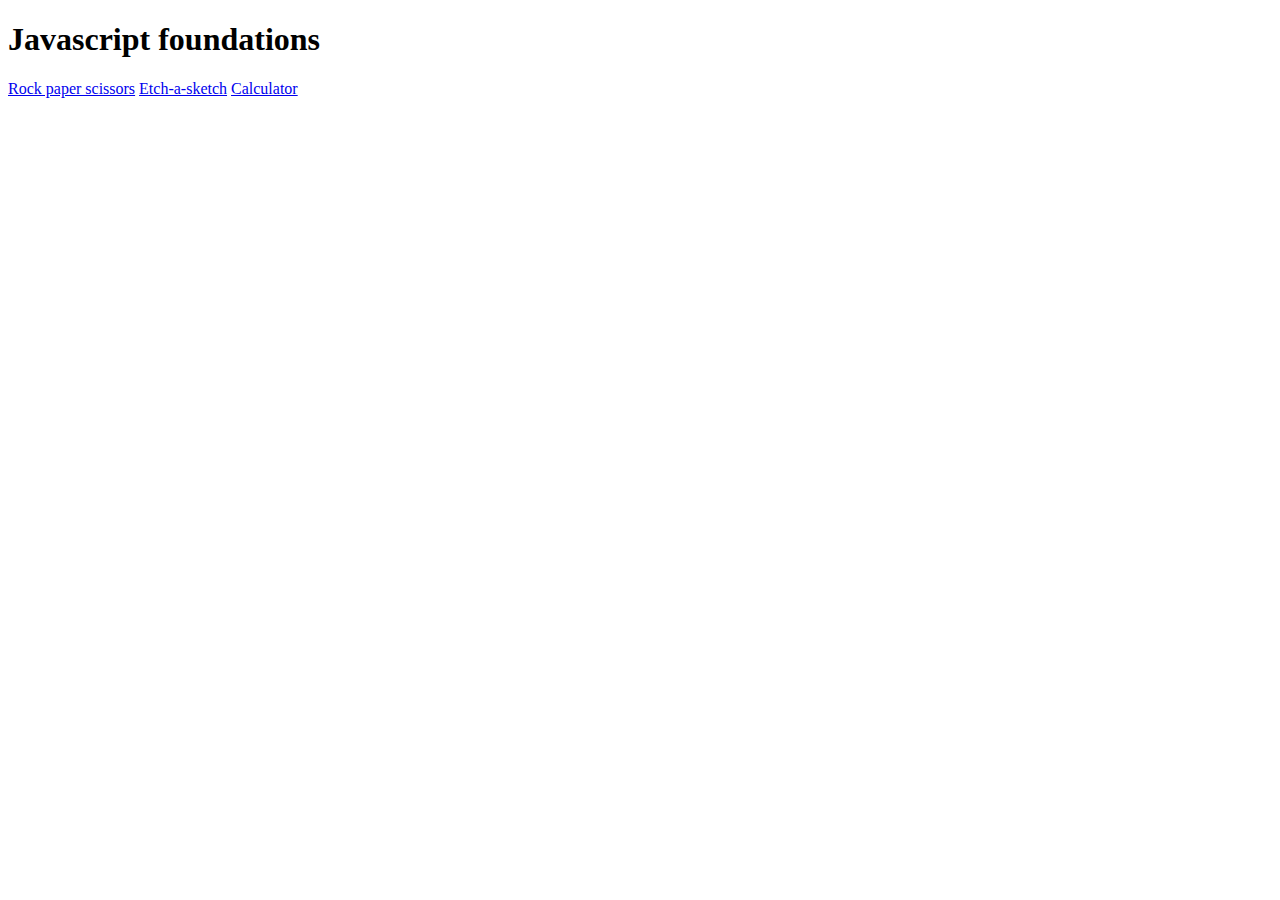
<file: index.html>
<!DOCTYPE html>
<html>
    <head>
        <meta charset="UTF-8">
        <title>Javascript foundations 3</title>
    </head>

    <body>
        <h1>Javascript foundations</h1>
        <a href="rock-papers-scissors/index.html">Rock paper scissors</a>
        <a href="etch-a-sketch/index.html">Etch-a-sketch</a>
        <a href="calculator/index.html">Calculator</a>
        <script>

            function add7(num) {
                return num + 7;
            }

            console.log(`The addition returns ${add7(5)}`)
            
            function multiply(a, b) {
                return a * b;
            }

            function capitalize(prompted) {
                 return prompted.charAt(0).toUpperCase() + prompted.slice(1).toLowerCase()
            }

            function lastLetter(inputText) {
                return inputText.charAt(inputText.length - 1);
            }


        </script>
    </body>
</html>
</file>
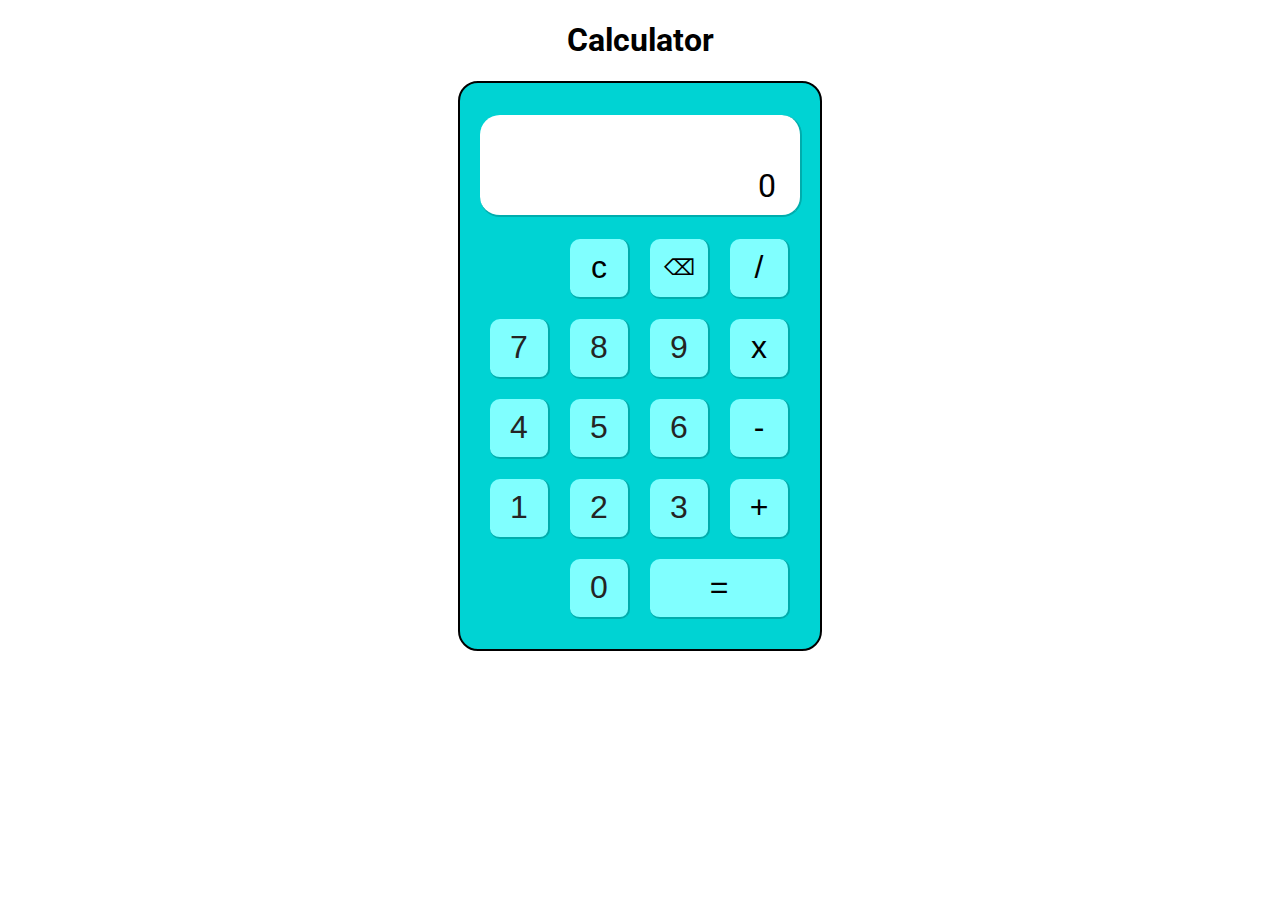
<file: calculator/index.html>
<!DOCTYPE html>
<head>
    <meta charset="UTF-8">
    <title>Calculator</title>
    <link rel="stylesheet" href="styles.css">
    <link rel="preconnect" href="https://fonts.googleapis.com">
        <link rel="preconnect" href="https://fonts.gstatic.com" crossorigin>
        <link href="https://fonts.googleapis.com/css2?family=Roboto&display=swap" rel="stylesheet">
</head>

<body>
    <h1 id="title">Calculator</h1>
    <div class="container">
    <div class="display">
        <div class="numbersdisplay">
        <p id="input"></p>
        <p id="result">0</p>
        </div>
    </div>
    <div class="buttonscontainer">
            <div class="blank"></div>
            <button class="eraseall">c</button>
            <button class="erasebutton" id="erase">⌫</button>
            <button class="operatorsbuttons">/</button>
            <button class="numberbuttons">7</button>
            <button class="numberbuttons">8</button>
            <button class="numberbuttons">9</button>
            <button class="operatorsbuttons">x</button>
            <button class="numberbuttons">4</button>
            <button class="numberbuttons">5</button>
            <button class="numberbuttons">6</button>
            <button class="operatorsbuttons">-</button>
            <button class="numberbuttons">1</button>
            <button class="numberbuttons">2</button>
            <button class="numberbuttons">3</button>
            <button class="operatorsbuttons">+</button>
            <div class="blank"></div>
            <button class="numberbuttons">0</button>
            <button class="equalbutton" id="equal">=</button>
        </div>

    </div>

    <script src="./script.js"></script>
</body>
</file>
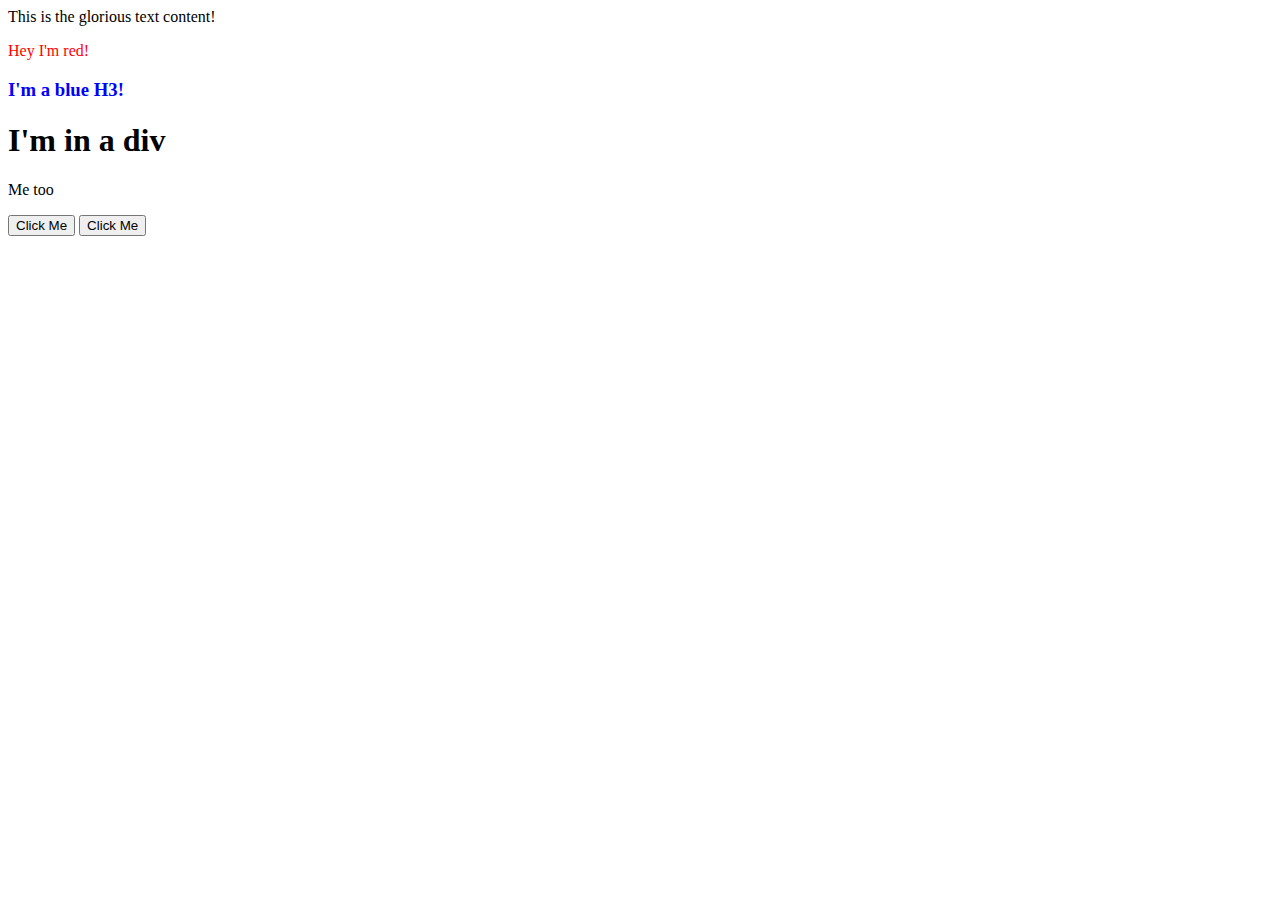
<file: DOM/index.html>
<!DOCTYPE html>
<html>
    <head>
        <meta charset="UTF-8">
        <title>Working the DOM</title>
        <script src="script.js" defer></script>
    </head>

    <body>
        <div id="container">
            <div class="content">
                This is the glorious text content!
            </div>
        </div>

        <button id="btn">Click Me</button>
        <button id="functionBtn">Click Me</button>
    </body>
</html>
</file>
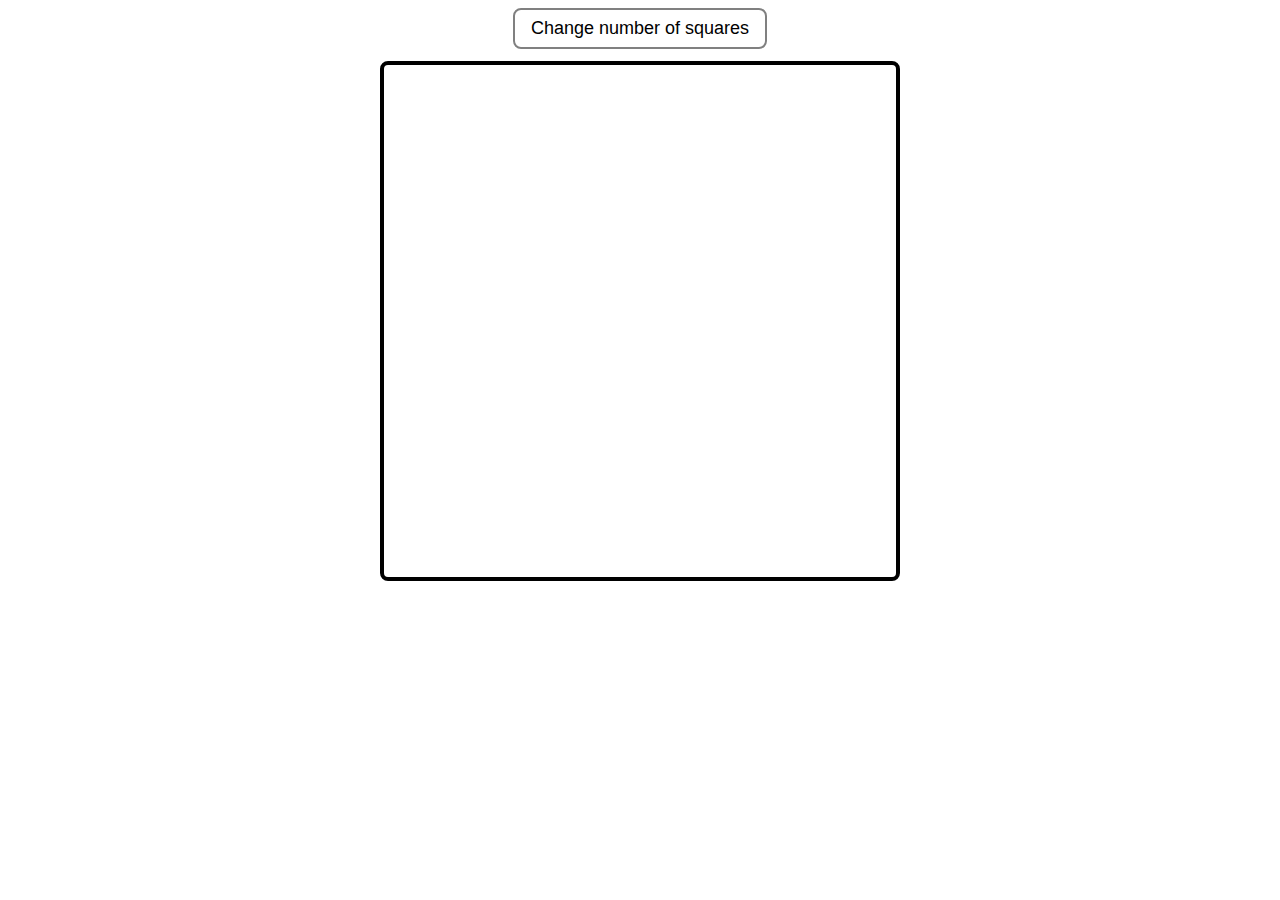
<file: etch-a-sketch/index.html>
<!DOCTYPE html>
<head>
    <meta charset set="UTF-8">
    <title>Etch-a-Sketch</title>
    <link rel="stylesheet" href="styles.css">
</head>

<body>
    <div class="allcontainer">
    <button class="changebutton">Change number of squares</button>
    <div class="squareContainer"></div>
    </div>
    <script src="script.js" defer></script>
</body>
</file>
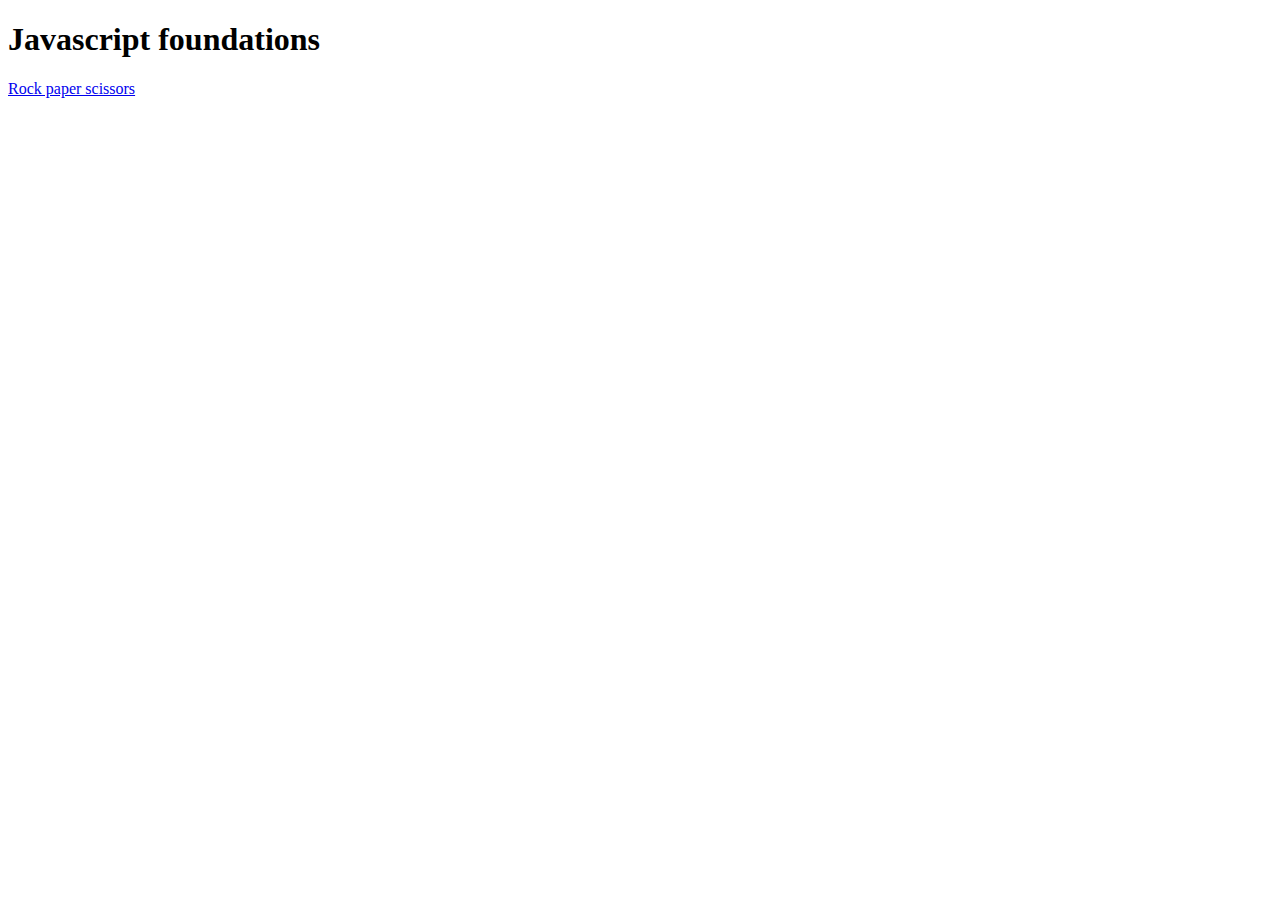
<file: other/index.html>
<!DOCTYPE html>
<html>
    <head>
        <meta charset="UTF-8">
        <title>Javascript foundations 3</title>
    </head>

    <body>
        <h1>Javascript foundations</h1>
        <a href="rock-papers-scissors/index.html">Rock paper scissors</a>
        <a href="etch-a-sketch/index.html"></a>
        <script>

            function add7(num) {
                return num + 7;
            }

            console.log(`The addition returns ${add7(5)}`)
            
            function multiply(a, b) {
                return a * b;
            }

            function capitalize(prompted) {
                 return prompted.charAt(0).toUpperCase() + prompted.slice(1).toLowerCase()
            }

            function lastLetter(inputText) {
                return inputText.charAt(inputText.length - 1);
            }


        </script>
    </body>
</html>
</file>
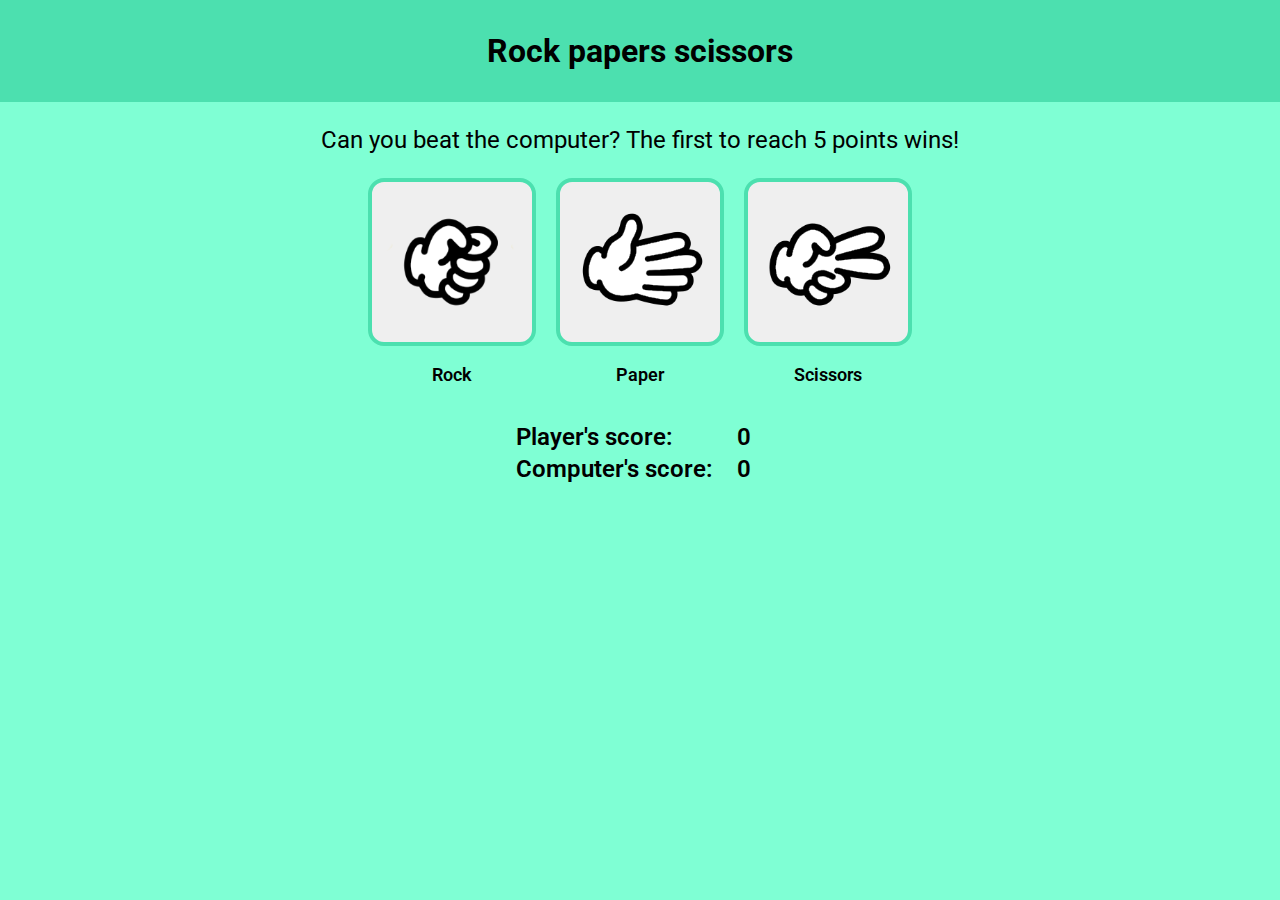
<file: rock-papers-scissors/index.html>
<!DOCTYPE html>
<html>
    <head>
        <meta charset="UTF-8">
        <title>Rock Paper Scissors</title>
        <link rel="stylesheet" href="styles.css">

        <link rel="preconnect" href="https://fonts.googleapis.com">
        <link rel="preconnect" href="https://fonts.gstatic.com" crossorigin>
        <link href="https://fonts.googleapis.com/css2?family=Roboto&display=swap" rel="stylesheet">
    </head>

    <body>

        <div class="header">
        <h1 id="title">Rock papers scissors</h1>
    </div>

        <!-- <button id="begin">Click here to start</button> -->

        <div class="game">

            <div class="rules">
                <p>Can you beat the computer? The first to reach 5 points wins!</p>
            </div>

            <div class="buttonsContainer">
                <div class="button">
                <button class="gamebuttons" id="rock"></button>
                <p class="buttonText">Rock</p>
            </div>
                <div class="button">
                <button class="gamebuttons" id="paper"></button>
                <p class="buttonText">Paper</p>
            </div>
                <div class="button">
                <button class="gamebuttons" id="scissors"></button>
                <p class="buttonText">Scissors</p>
            </div>
            </div>

            <div class="score">
                <div id="scoreHeader">
                    <p class="para">Player's score:</p>
                    <p class="para">Computer's score:</p></div>
                    <div id="scoreNumber">
                        <p class="para" id = "playerScore">0</p>
                        <p class="para" id = "computerScore">0</p>
                    </div>
            </div>

            <div class="modal-overlay" id="modalOverlay">
                <div class="modal" id="endModal">
                    <div class="end"></div>
                </div>
            </div>

            <div class="choice">
            </div>

            </div>
            </div>

        <script src="script.js" defer></script>
    </body>
</html>
</file>
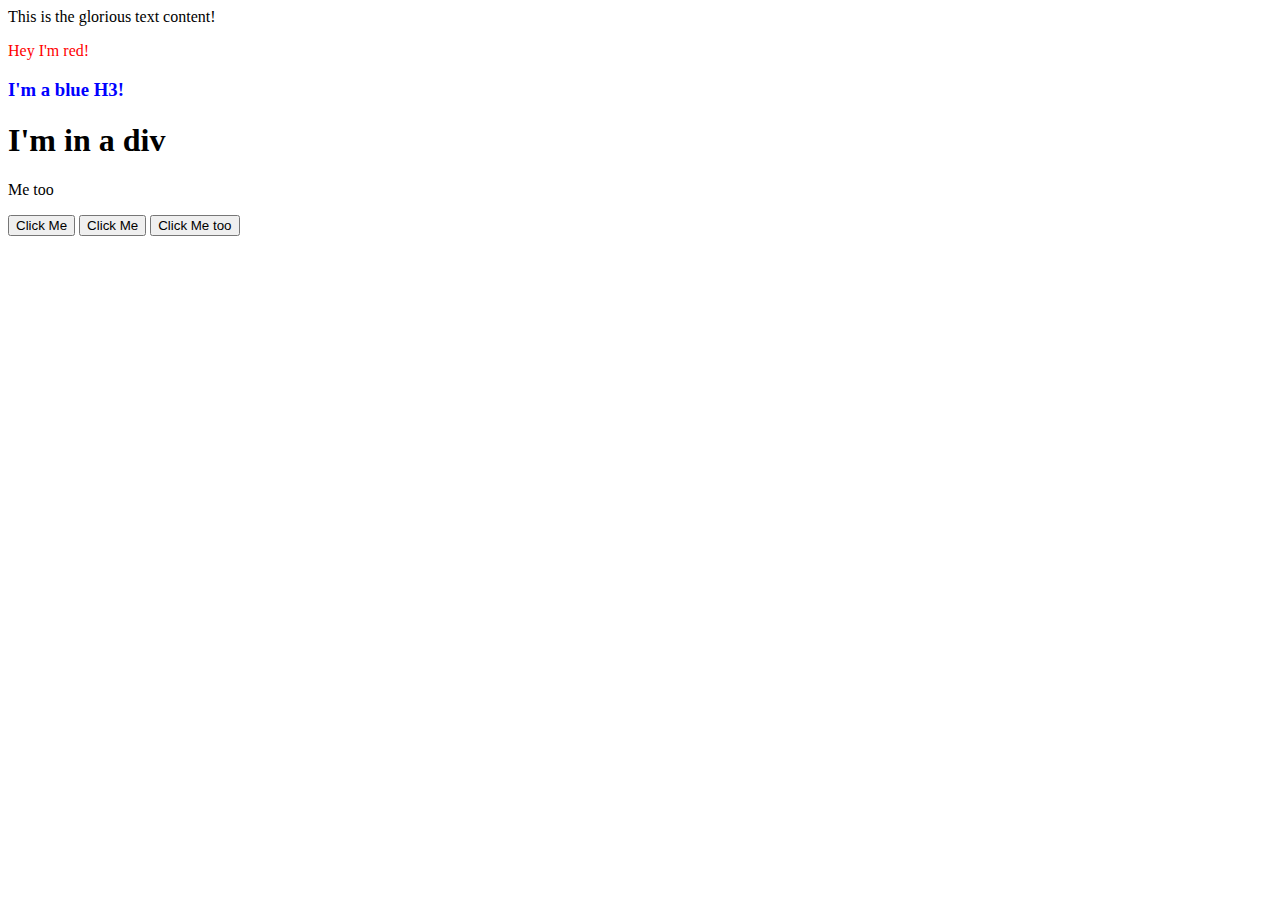
<file: DOM/dom-intro/index.html>
<!DOCTYPE html>
<html>
    <head>
        <meta charset="UTF-8">
        <title>Working the DOM</title>
        <script src="script.js" defer></script>
    </head>

    <body>
        <div id="container">
            <div class="content">
                This is the glorious text content!
            </div>
        </div>

        <button id="btn">Click Me</button>
        <button id="functionBtn">Click Me</button>
        <button id="onClickBtn">Click Me too</button>
    </body>
</html>
</file>
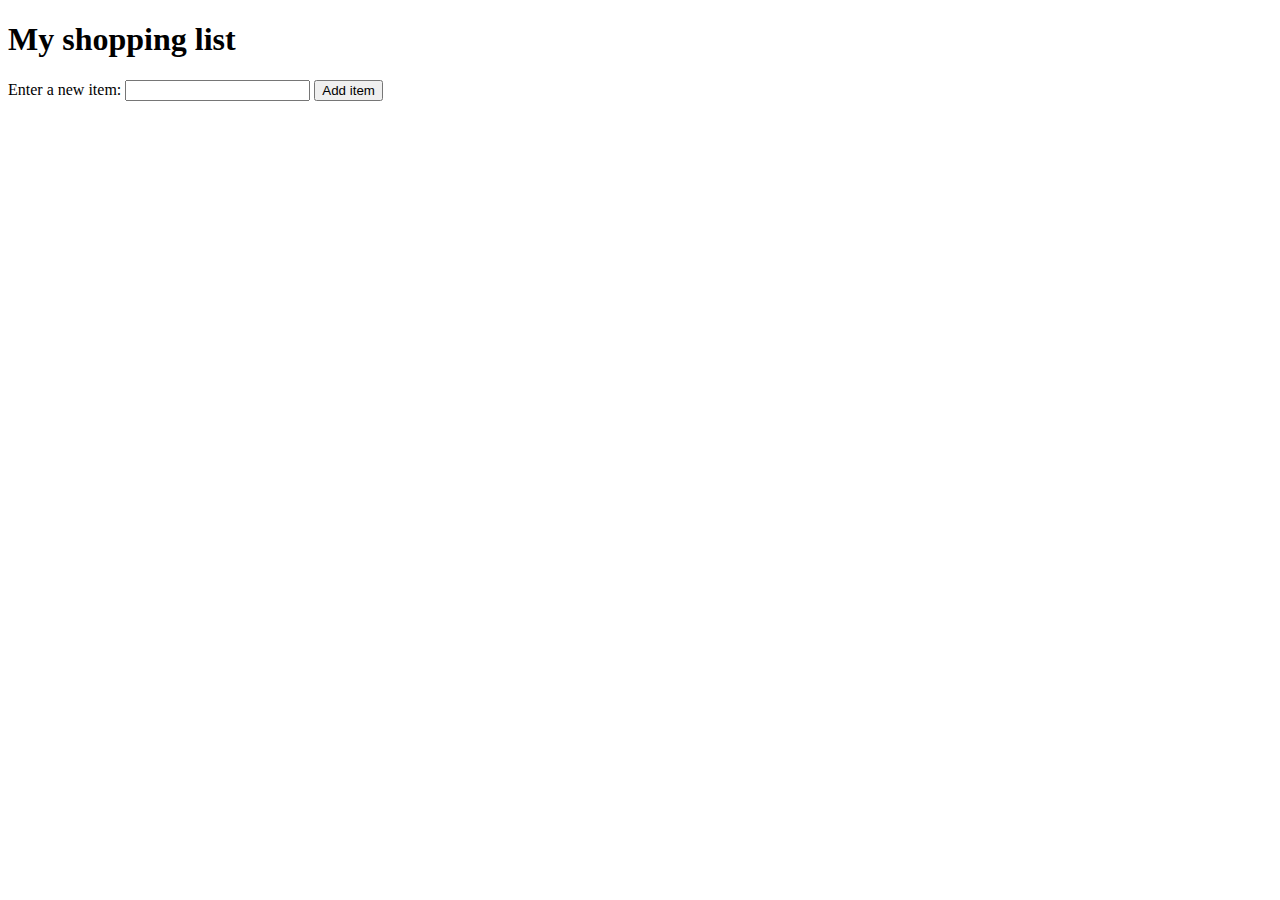
<file: DOM/shopping-list/index.html>
<!DOCTYPE html>
<html lang="en-us">
  <head>
    <meta charset="utf-8">
    <meta name="viewport" content="width=device-width, initial-scale=1.0">
    <title>Shopping list example</title>
    <script src="script.js" defer></script>
    <style>
      li {
        margin-bottom: 10px;
      }

      li button {
        font-size: 8px;
        margin-left: 20px;
        color: #666;
      }
    </style>
  </head>
  <body>

    <h1>My shopping list</h1>

    <div>
      <label for="item">Enter a new item:</label>
      <input type="text" name="item" id="item">
      <button>Add item</button>
    </div>

    <ul>

    </ul>

    <script>

    </script>
  </body>
</html>
</file>
<file: calculator/styles.css>
body {
    font-family:'Roboto', Arial, sans-serif;
}

#title {
    display:flex;
    justify-content:center;
}

.container {
    background-color:rgb(0, 211, 211);
    width: calc(80px * 4);
    margin:0 auto;
    padding:20px;
    border-radius:20px;
    border:2px solid black;
}

.display {
  width: calc(80px * 4);
  height:100px;
  background-color:white;
  border-radius:20px;
  margin:12px 0px 12px 0px;
  border-bottom:2px solid rgb(0, 173, 173);
  border-right:2px solid rgb(0, 172, 172);
  display:flex;
  justify-content:flex-end;
  align-items:flex-end;
}

#input {
    color:rgb(85, 85, 85);
    font-size:20px;
    display:flex;
    justify-content:flex-end;
    margin:0px 24px 0px 0px;
}

#result {
    font-size:32px;
    display:flex;
    justify-content:flex-end;
    margin:0px 24px 10px 20px;
}

.buttonscontainer {
    display:flex;
    flex-wrap:wrap;
    width: calc(80px * 4);
    height: calc(80px * 5); 
    margin: 0 auto;
}

.numberbuttons,
.operatorsbuttons,
.equalbutton,
.erasebutton,
.eraseall {
    width:60px;
    height:60px;
    margin:10px;
    padding:0;
    background-color:rgb(128, 255, 255);
    font-size:32px;
    border-radius:10px;
    border:0;
    cursor: pointer;
    border-bottom:2px solid rgb(0, 173, 173);
    border-right:2px solid rgb(0, 172, 172);
}

button:hover {
    filter: brightness(90%);
    transition: all 0.1s;
}

button:active {
    filter:brightness(80%);
}

.numberbuttons {
    color:rgb(36, 36, 36);
}

#erase {
    font-size:22px;
}

.blank {
    width:60px;
    height:60px;
    margin:10px;
}

#equal {
    width:140px;
}
</file>
<file: etch-a-sketch/styles.css>
.allcontainer {
    display:flex;
    flex-direction:column;
    align-items:center;
}

.square {
    
    border-right:0;
    border-bottom:0;
    margin:0;
    padding:0;
    /* width:32px;
    height:32px; */
    box-sizing:border-box;
}

.squareContainer {
    display:flex;
    flex-wrap:wrap;
    width: calc(32px * 16);
    height: calc(32px * 16);
    border:4px solid black;
    border-radius:8px;
}

.changebutton {
    background-color:white;
    border:2px solid grey;
    border-radius:8px;
    font-size:18px;
    padding: 8px 16px 8px 16px;
    margin-bottom: 12px;

}

.changebutton:hover {
    filter: brightness(90%);
}
</file>
<file: rock-papers-scissors/styles.css>
/* .game {
    display:none;
} */


body {
    margin:0;
    padding:0;
    background-color:aquamarine;
    font-family:'Roboto', Arial, sans-serif;
} 

#title {
    display:flex;
    justify-content:center;
    margin:0;
    padding:32px;
    background-color:rgb(76, 224, 175);
}

.rules {
    display:flex;
    justify-content:center;
    font-size:24px;
}

.buttonsContainer {
    display:flex;
    flex-direction:row;
    gap:20px;
    justify-content:center;
    margin: 0 auto;
    margin-bottom:16px;
}

 .gamebuttons {
    padding:80px;
    border:4px solid rgb(76, 224, 175);
    border-radius:16px;
    
} 

.gamebuttons:hover {
    filter: brightness(90%);
  }

.button {
    display:flex;
    flex-direction:column;
    align-items:center;
}

.buttonText {
    font-size:18px;
    font-weight:600;
}

#rock {
    background-image: url('./images/rock.png');
    background-size:contain;
}

#paper {
    background-image: url('./images/paper.png');
    background-size:contain;
}

#scissors {
    background-image: url('./images/scissors.png');
    background-size:contain;
}

.score {
    display:flex;
    gap:24px;
    justify-content:center;
    margin-left:-14px;
    font-size:24px;
    font-weight:600;
}



.para {
    margin:4px 0px 4px 0px;
}

.choice {
    display:flex;
    flex-direction:column;
    align-items:center;
    font-size:18px;
    margin-bottom:32px;
}


.end {
    display:flex;
    flex-direction:column;
    gap:24px;
    align-items:center;
    font-size:32px;
    padding: 0px 32px 0px 32px;
    margin: 0 auto;

    
}

.modal-overlay {
    display: none;
    position: fixed;
    top: 0;
    left: 0;
    width: 100%;
    height: 100%;
    background-color: rgba(0, 0, 0, 0.5); 
    justify-content: center;
    align-items: center;
    z-index: 999; 
}

.modal {
    background-color: white;
    padding: 20px;
    border-radius: 8px;
    text-align: center;
    z-index: 1000; 
}


.replay-button {
   background-color:aquamarine;
   padding:12px 32px 12px 32px;
   border:none;
   border-radius:8px;
   font-size:24px;
} 

.replay-button:hover {
    filter: brightness(90%);
  }
</file>
